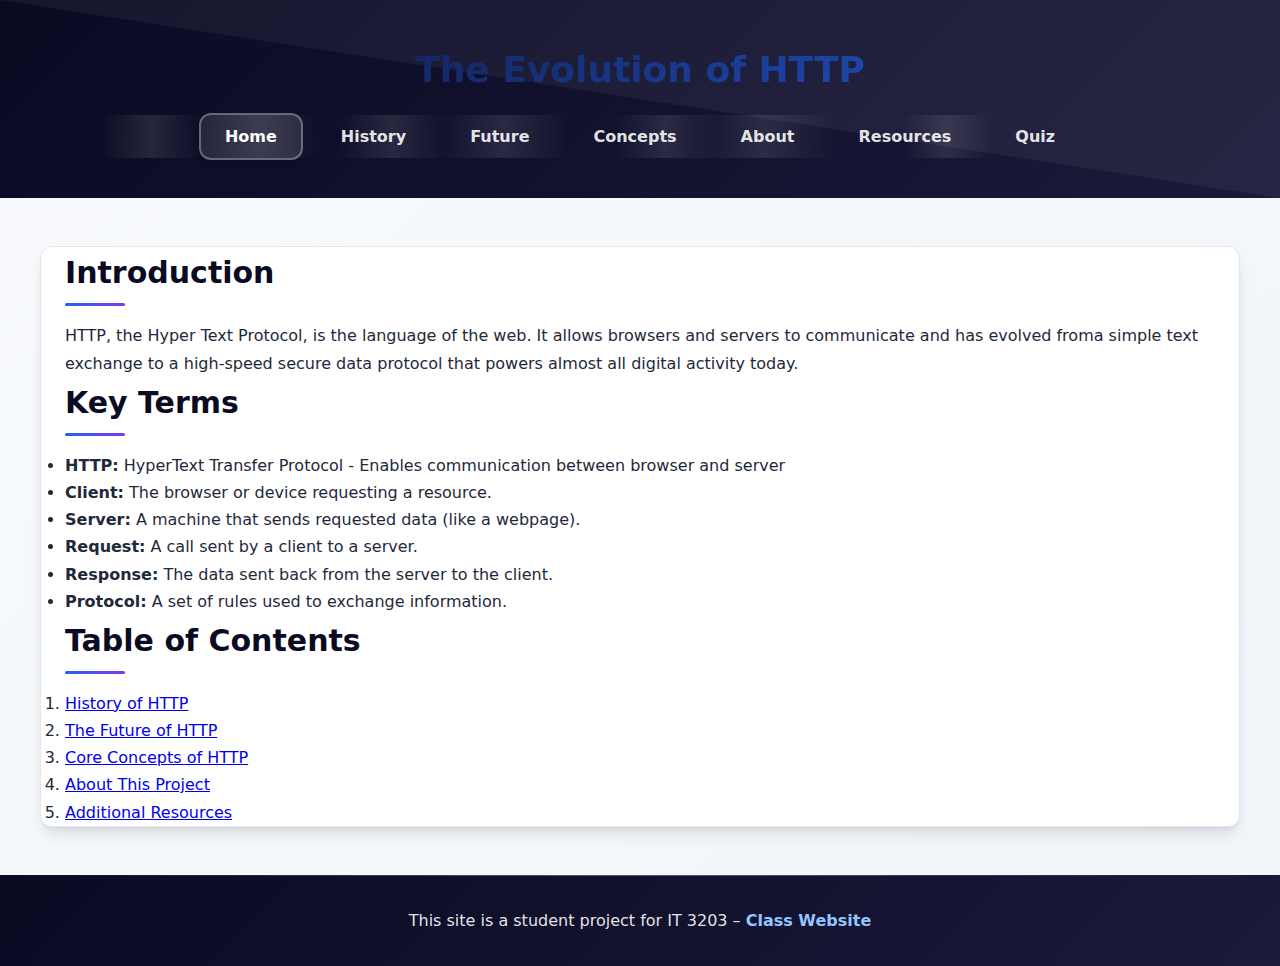
<file: index.html>
<!DOCTYPE html>

<html lang="en">
<head>
<meta charset="utf-8"/> <!--Character encoding for universal compatibility---->
<meta content="width=device-width, initial-scale=1.0" name="viewport"/>
<title>The Evolution of HTTP</title>
<link href="style.css" rel="stylesheet"/> <!--Link to external CSS file for styling by Kyante-->
</head>
<body>
<header>
<h1>The Evolution of HTTP</h1>
<nav>
<ul class="main-menu"><li><a aria-current="page" class="active" href="index.html">Home</a></li><li><a href="history.html">History</a></li><li><a href="future.html">Future</a></li><li><a href="concepts.html">Concepts</a></li><li><a href="about.html">About</a></li><li><a href="resources.html">Resources</a></li><li><a href="quiz.html">Quiz</a></li></ul>
</nav>
</header>
<main>
<section class="intro">
<h2>Introduction</h2>
<p>HTTP, the Hyper Text Protocol, is the language of the web. It allows browsers and servers to communicate and has evolved froma simple text exchange to a high-speed secure data protocol that powers almost all digital activity today.</p>
</section>
<section class="key-terms">
<h2>Key Terms</h2>
<ul>
<li><strong>HTTP:</strong> HyperText Transfer Protocol - Enables communication between browser and server</li>
<li><strong>Client:</strong> The browser or device requesting a resource.</li>
<li><strong>Server:</strong> A machine that sends requested data (like a webpage).</li>
<li><strong>Request:</strong> A call sent by a client to a server.</li>
<li><strong>Response:</strong> The data sent back from the server to the client.</li>
<li><strong>Protocol:</strong> A set of rules used to exchange information.</li>
</ul>
</section>
<section class="toc">
<h2>Table of Contents</h2>
<ol>
<li><a href="history.html">History of HTTP</a></li>
<li><a href="future.html">The Future of HTTP</a></li>
<li><a href="concepts.html">Core Concepts of HTTP</a></li>
<li><a href="about.html">About This Project</a></li>
<li><a href="resources.html">Additional Resources</a></li>
</ol>
</section>
<section class="footer">

</main>
<footer><p>This site is a student project for IT 3203 – <a href="https://ksuweb.github.io/IT3203/" rel="noopener" target="_blank">Class Website</a></p></footer></body>
</html>
<!-- Created By Dymone Scott : Homepage, title ,intro ,key terms ,and navigation. -->
</file>
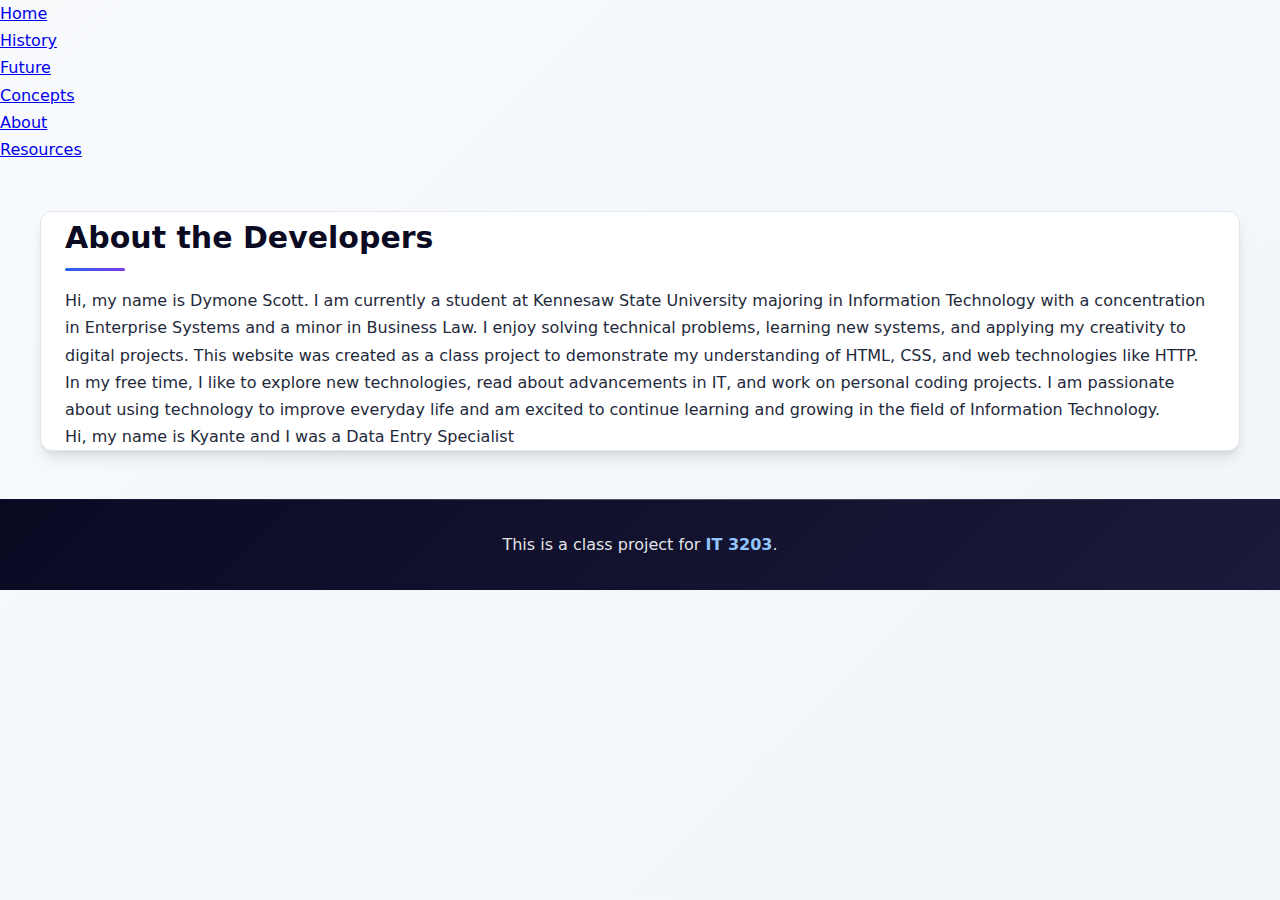
<file: about.html>
<!DOCTYPE html>
<html lang="en">
<head>
  <meta charset="UTF-8">
  <meta name="viewport" content="width=device-width, initial-scale=1.0">
  <title>About Me</title>
  <link rel="stylesheet" href="style.css">
</head>
<body>

  <!-- Navbar -->
  <nav>
    <ul class="nav-menu">
      <li><a href="index.html">Home</a></li>
      <li><a href="history.html">History</a></li>
      <li><a href="future.html">Future</a></li>
      <li><a href="concepts.html">Concepts</a></li>
      <li><a href="about.html" class="active">About</a></li>
      <li><a href="resources.html">Resources</a></li>
    </ul>
  </nav>

  <!-- Main Content -->
  <main>
    <section class="content">
      <h2>About the Developers</h2>
      <p>Hi, my name is Dymone Scott. I am currently a student at Kennesaw State University majoring in Information Technology with a concentration in Enterprise Systems and a minor in Business Law. I enjoy solving technical problems, learning new systems, and applying my creativity to digital projects. This website was created as a class project to demonstrate my understanding of HTML, CSS, and web technologies like HTTP.</p>
      <p>In my free time, I like to explore new technologies, read about advancements in IT, and work on personal coding projects. I am passionate about using technology to improve everyday life and am excited to continue learning and growing in the field of Information Technology.</p>
      
      <p> Hi, my name is Kyante and I was a Data Entry Specialist</p>
    </section>
  </main>

  <footer>
    <p>This is a class project for <a href="https://ksuweb.github.io/IT3203/">IT 3203</a>.</p>
  </footer>

</body>
</html>
</file>
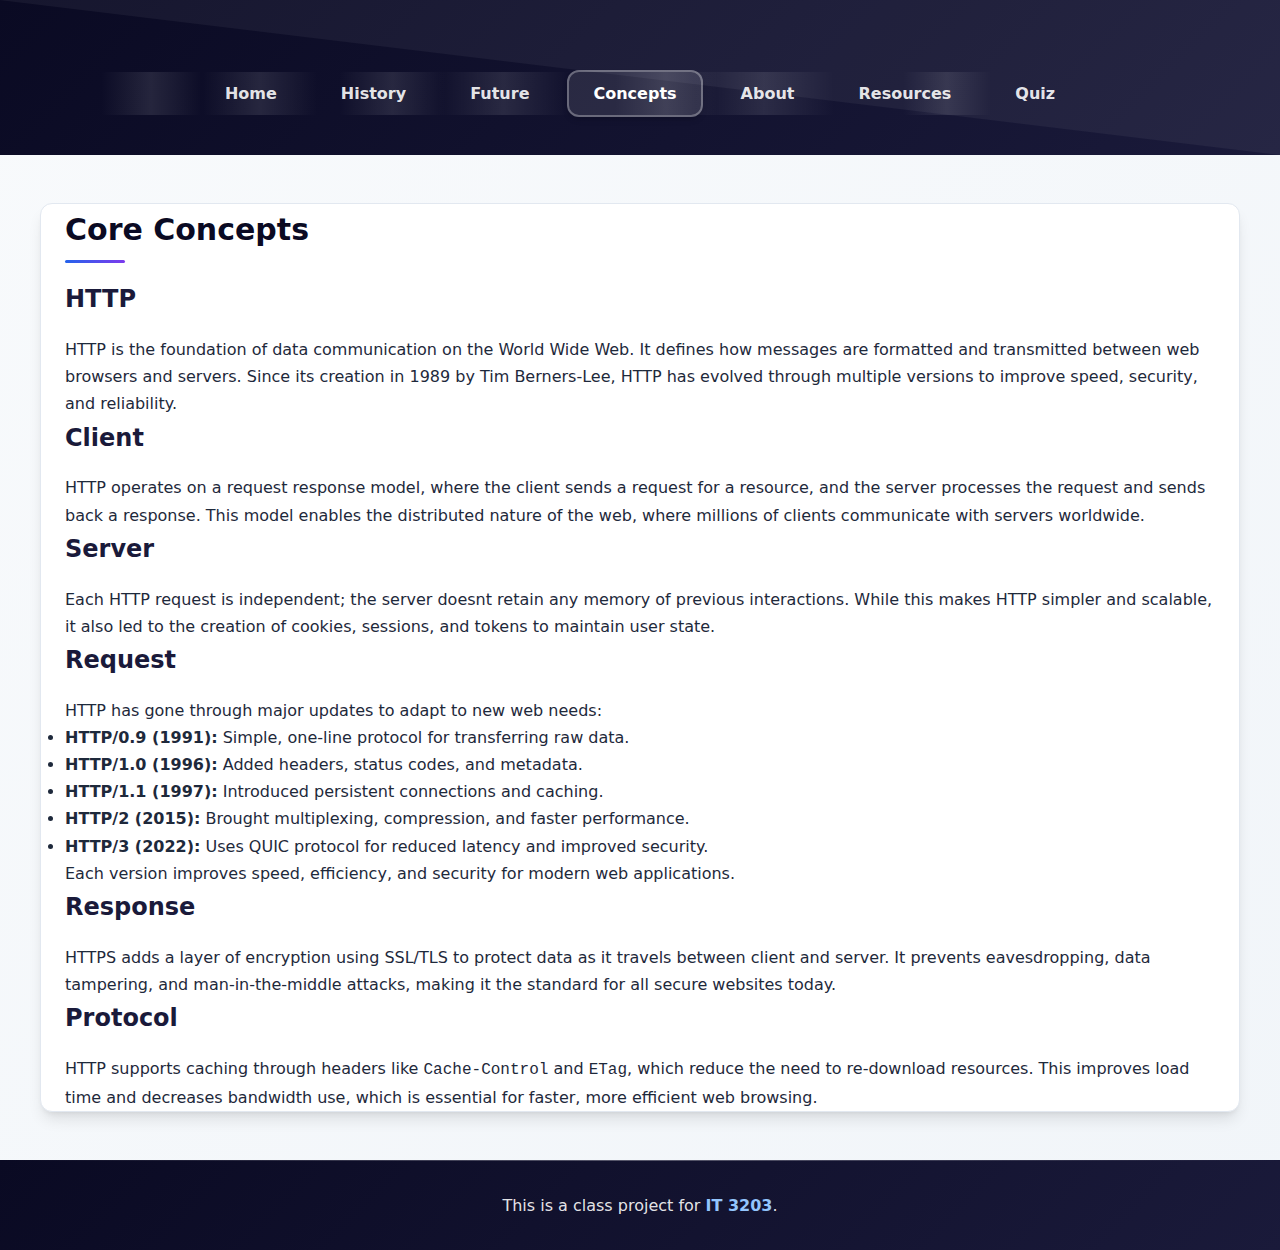
<file: concepts.html>
<!DOCTYPE html>

<html lang="en">
<head>
<meta charset="utf-8"/> <!--Character encoding for universal compatibility---->
<meta content="width=device-width, initial-scale=1.0" name="viewport"/>
<title>Core Concepts</title>
<link href="style.css" rel="stylesheet"/> <!--Link to external CSS file for styling by Kyante-->
</head>
<body><header><nav><ul class="main-menu"><li><a href="index.html">Home</a></li><li><a href="history.html">History</a></li><li><a href="future.html">Future</a></li><li><a aria-current="page" class="active" href="concepts.html">Concepts</a></li><li><a href="about.html">About</a></li><li><a href="resources.html">Resources</a></li><li><a href="quiz.html">Quiz</a></li></ul></nav></header>
<!-- Navbar -->

<!-- Main Content -->
<main>
<section class="content">
<h2>Core Concepts</h2>
<h3>HTTP</h3>
<p>HTTP is the foundation of data communication on the World Wide Web. It defines how messages are formatted and transmitted between web browsers and servers. Since its creation in 1989 by Tim Berners-Lee, HTTP has evolved through multiple versions to improve speed, security, and reliability.</p>
<h3>Client</h3>
<p>HTTP operates on a request response model, where the client sends a request for a resource, and the server processes the request and sends back a response. This model enables the distributed nature of the web, where millions of clients communicate with servers worldwide.</p>
<h3>Server</h3>
<p>Each HTTP request is independent; the server doesnt retain any memory of previous interactions. While this makes HTTP simpler and scalable, it also led to the creation of cookies, sessions, and tokens to maintain user state.</p>
<h3>Request</h3>
<p>HTTP has gone through major updates to adapt to new web needs:</p>
<ul>
<li><strong>HTTP/0.9 (1991):</strong> Simple, one-line protocol for transferring raw data.</li>
<li><strong>HTTP/1.0 (1996):</strong> Added headers, status codes, and metadata.</li>
<li><strong>HTTP/1.1 (1997):</strong> Introduced persistent connections and caching.</li>
<li><strong>HTTP/2 (2015):</strong> Brought multiplexing, compression, and faster performance.</li>
<li><strong>HTTP/3 (2022):</strong> Uses QUIC protocol for reduced latency and improved security.</li>
</ul>
<p>Each version improves speed, efficiency, and security for modern web applications.</p>
<h3>Response</h3>
<p>HTTPS adds a layer of encryption using SSL/TLS to protect data as it travels between client and server. It prevents eavesdropping, data tampering, and man-in-the-middle attacks, making it the standard for all secure websites today.</p>
<h3>Protocol</h3>
<p>HTTP supports caching through headers like <code>Cache-Control</code> and <code>ETag</code>, which reduce the need to re-download resources. This improves load time and decreases bandwidth use, which is essential for faster, more efficient web browsing.</p>
</section>
</main>
<footer>
<p>This is a class project for <a href="https://ksuweb.github.io/IT3203/">IT 3203</a>.</p>
</footer>
</body>
</html>
</file>
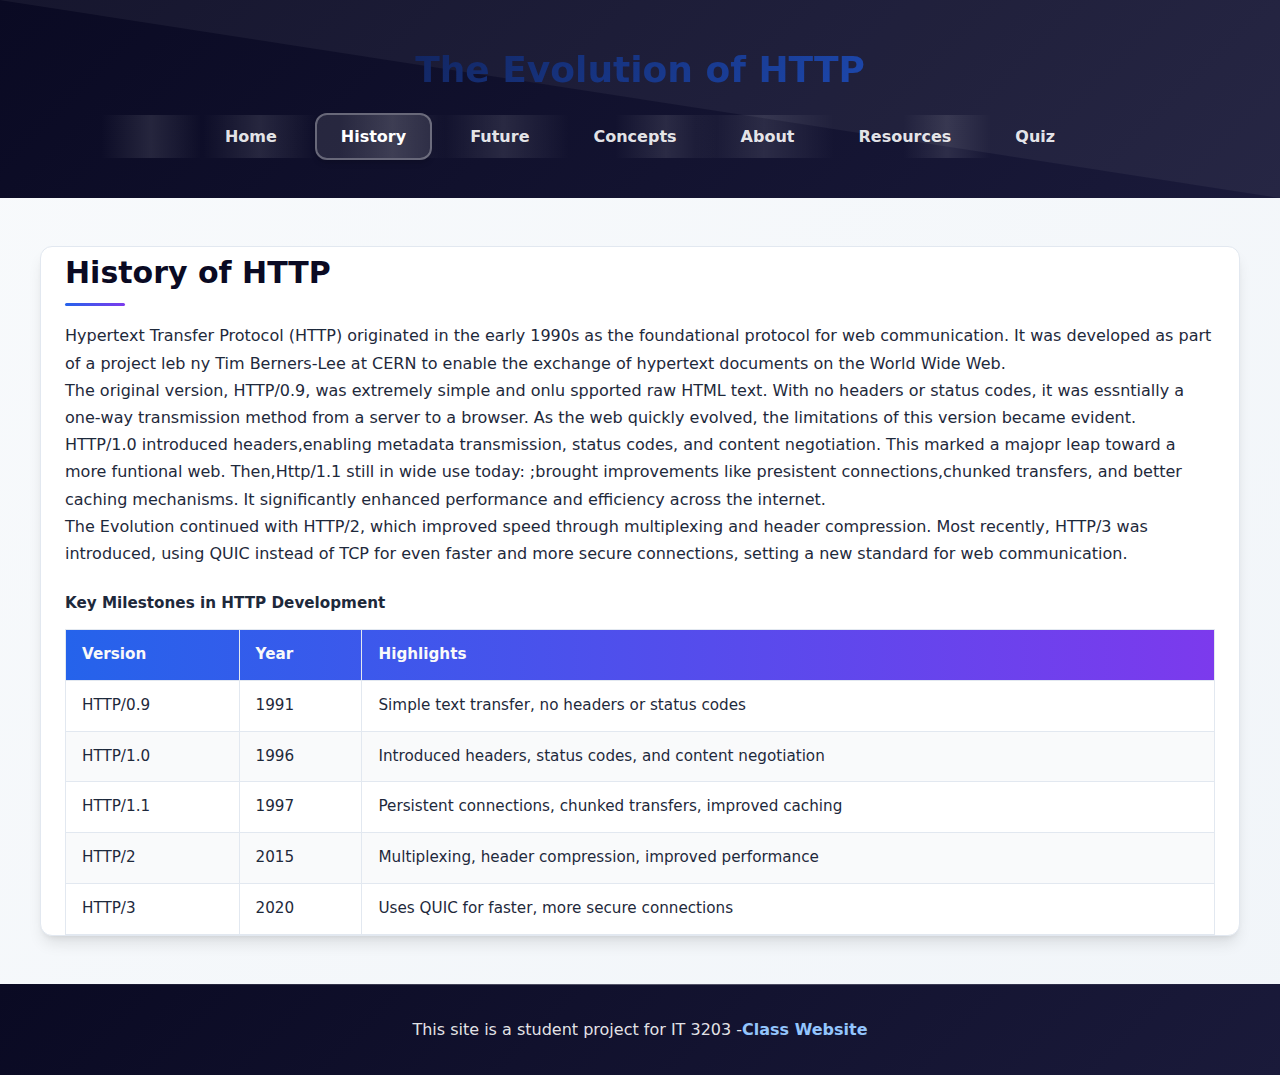
<file: history.html>
<!DOCTYPE html>

<html lang="en">
<head>
<meta charset="utf-8"/> <!--Character encoding for universal compatibility---->
<meta content="width=device-width, initial-scale=1.0" name="viewport"/>
<title>The Evolution of HTTP</title>
<link href="style.css" rel="stylesheet"/> <!--Link to external CSS file for styling by Kyante-->
</head>
<body>
<header>
<h1>The Evolution of HTTP</h1>
<nav>
<ul class="main-menu"><li><a href="index.html">Home</a></li><li><a aria-current="page" class="active" href="history.html">History</a></li><li><a href="future.html">Future</a></li><li><a href="concepts.html">Concepts</a></li><li><a href="about.html">About</a></li><li><a href="resources.html">Resources</a></li><li><a href="quiz.html">Quiz</a></li></ul>
</nav>
</header>
<main>
<section class="content">
<h2> History of HTTP</h2>
<p>Hypertext Transfer Protocol (HTTP) originated in the early 1990s as the foundational protocol for web communication. It was developed as part of a project leb ny Tim Berners-Lee at CERN to enable the exchange of hypertext documents on the World Wide Web.</p>
<p>The original version, HTTP/0.9, was extremely simple and onlu spported raw HTML text. With no headers or status codes, it was essntially a one-way transmission method from a server to a browser. As the web quickly evolved, the limitations of this version became evident.</p>
<p>HTTP/1.0 introduced headers,enabling metadata transmission, status codes, and content negotiation. This marked a majopr leap toward a more funtional web. Then,Http/1.1 still in wide use today:
                    ;brought improvements like presistent connections,chunked transfers, and better caching mechanisms. It significantly enhanced performance and efficiency across the internet.</p>
<p>The Evolution continued with HTTP/2, which improved speed through multiplexing and header compression. Most recently, HTTP/3 was introduced, using QUIC instead of TCP for even faster and more secure connections, setting a new standard for web communication.</p>
<table class="styled-table">
  <caption>Key Milestones in HTTP Development</caption>
  <thead>
    <tr>
      <th>Version</th>
      <th>Year</th>
      <th>Highlights</th>
    </tr>
  </thead>
  <tbody>
<tr>
<td>HTTP/0.9</td>
<td>1991</td>
<td> Simple text transfer, no headers or status codes</td>
</tr>
<tr>
<td> HTTP/1.0</td>
<td> 1996</td>
<td> Introduced headers, status codes, and content negotiation</td>
</tr>
<tr>
<td>HTTP/1.1</td>
<td>1997</td>
<td>Persistent connections, chunked transfers, improved caching</td>
</tr>
<tr>
<td>HTTP/2</td>
<td>2015</td>
<td>Multiplexing, header compression, improved performance</td>
</tr>
<tr>
<td>HTTP/3</td>
<td>2020</td>
<td>Uses QUIC for faster, more secure connections</td>
</tr></tbody>
</table>
</section>
</main>
<footer>
<p>This site is a student project for IT 3203 -<a href="https://ksuweb.github.io/IT3203/" target="_blank">Class Website</a></p>
</footer>
</body>
</html>
<!-- Created By Dymone Scott: History Page and Table -->
</file>
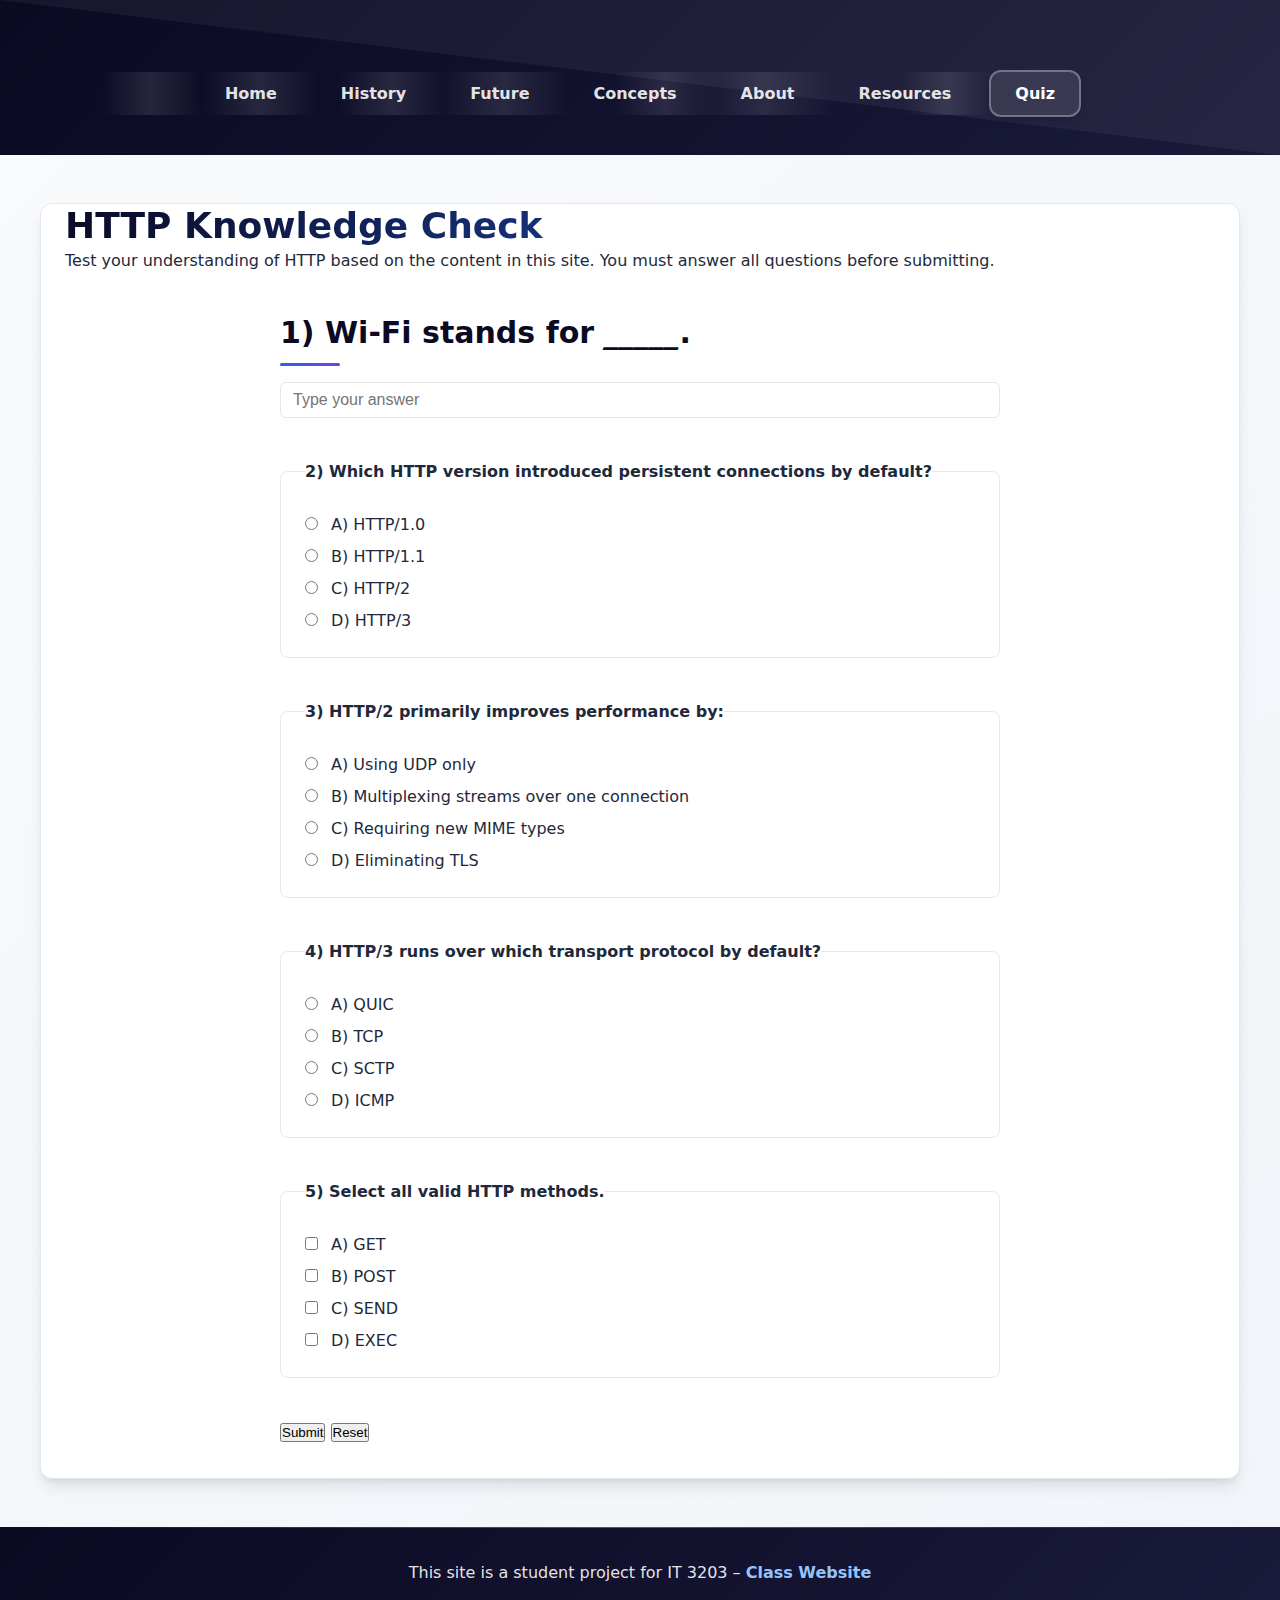
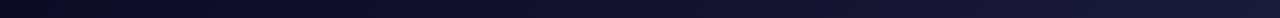
<file: quiz.html>
<!DOCTYPE html>

<html lang="en">
<head>
<meta charset="utf-8"/>
<meta content="width=device-width, initial-scale=1.0" name="viewport"/>
<title>Quiz | HTTP Project</title>
<link href="style.css" rel="stylesheet"/>
<meta content="Self-assessment quiz on HTTP fundamentals, history, concepts, and its future." name="description"/>
</head>
<body><header><nav><ul class="main-menu"><li><a href="index.html">Home</a></li><li><a href="history.html">History</a></li><li><a href="future.html">Future</a></li><li><a href="concepts.html">Concepts</a></li><li><a href="about.html">About</a></li><li><a href="resources.html">Resources</a></li><li><a aria-current="page" class="active" href="quiz.html">Quiz</a></li></ul></nav></header>

<main id="content">
<section class="content">
<h1>HTTP Knowledge Check</h1>

<p>Test your understanding of HTTP based on the content in this site. You must answer all questions before submitting.</p>
<form class="quiz-form" id="quizForm" onsubmit="event.preventDefault(); gradeQuiz();">

  <!-- Q1: Fill in the blank -->
<div aria-labelledby="q1-label" class="question">
<h2 id="q1-label">1) Wi‑Fi stands for <em>_____</em>.</h2>
<input id="q1" name="q1" placeholder="Type your answer" required="" type="text"/>
</div>

<!-- Q2: Single choice -->
<fieldset class="question">
<legend>2) Which HTTP version introduced persistent connections by default?</legend>
<label><input name="q2" required="" type="radio" value="A"/> A) HTTP/1.0</label>
<label><input name="q2" type="radio" value="B"/> B) HTTP/1.1</label>
<label><input name="q2" type="radio" value="C"/> C) HTTP/2</label>
<label><input name="q2" type="radio" value="D"/> D) HTTP/3</label>
</fieldset>

<!-- Q3: Single choice -->
<fieldset class="question">
<legend>3) HTTP/2 primarily improves performance by:</legend>
<label><input name="q3" required="" type="radio" value="A"/> A) Using UDP only</label>
<label><input name="q3" type="radio" value="B"/> B) Multiplexing streams over one connection</label>
<label><input name="q3" type="radio" value="C"/> C) Requiring new MIME types</label>
<label><input name="q3" type="radio" value="D"/> D) Eliminating TLS</label>
</fieldset>

<!-- Q4: Single choice -->
<fieldset class="question">
<legend>4) HTTP/3 runs over which transport protocol by default?</legend>
<label><input name="q4" required="" type="radio" value="A"/> A) QUIC</label>
<label><input name="q4" type="radio" value="B"/> B) TCP</label>
<label><input name="q4" type="radio" value="C"/> C) SCTP</label>
<label><input name="q4" type="radio" value="D"/> D) ICMP</label>
</fieldset>

<!-- Q5: Multi-select -->
<fieldset class="question">
<legend>5) Select all valid HTTP methods.</legend>
<label><input name="q5" type="checkbox" value="A"/> A) GET</label>
<label><input name="q5" type="checkbox" value="B"/> B) POST</label>
<label><input name="q5" type="checkbox" value="C"/> C) SEND</label>
<label><input name="q5" type="checkbox" value="D"/> D) EXEC</label>
</fieldset>
<div class="actions">
<button class="btn primary" type="submit">Submit</button>
<button class="btn" onclick="resetQuiz()" type="button">Reset</button>
</div>
</form>
<div aria-live="polite" class="results" id="results"></div>
</section>
</main>
<footer>
<p>This site is a student project for IT 3203 – <a href="https://ksuweb.github.io/IT3203/" rel="noopener" target="_blank">Class Website</a></p>
</footer>

<!-- Quiz logic -->
<script src="Grade Quiz.js"></script>
<script>
    // Ensure at least one checkbox is selected for Q5 before submit (basic UX guard)
    document.querySelector('form#quizForm').addEventListener('submit', function(e) {
      const anyChecked = Array.from(document.querySelectorAll('input[name="q5"]:checked')).length > 0;
      if (!anyChecked) {
        e.preventDefault();
        alert("Please select at least one option for Question 5.");
      }
    });
  </script>
</body>
</html>
</file>
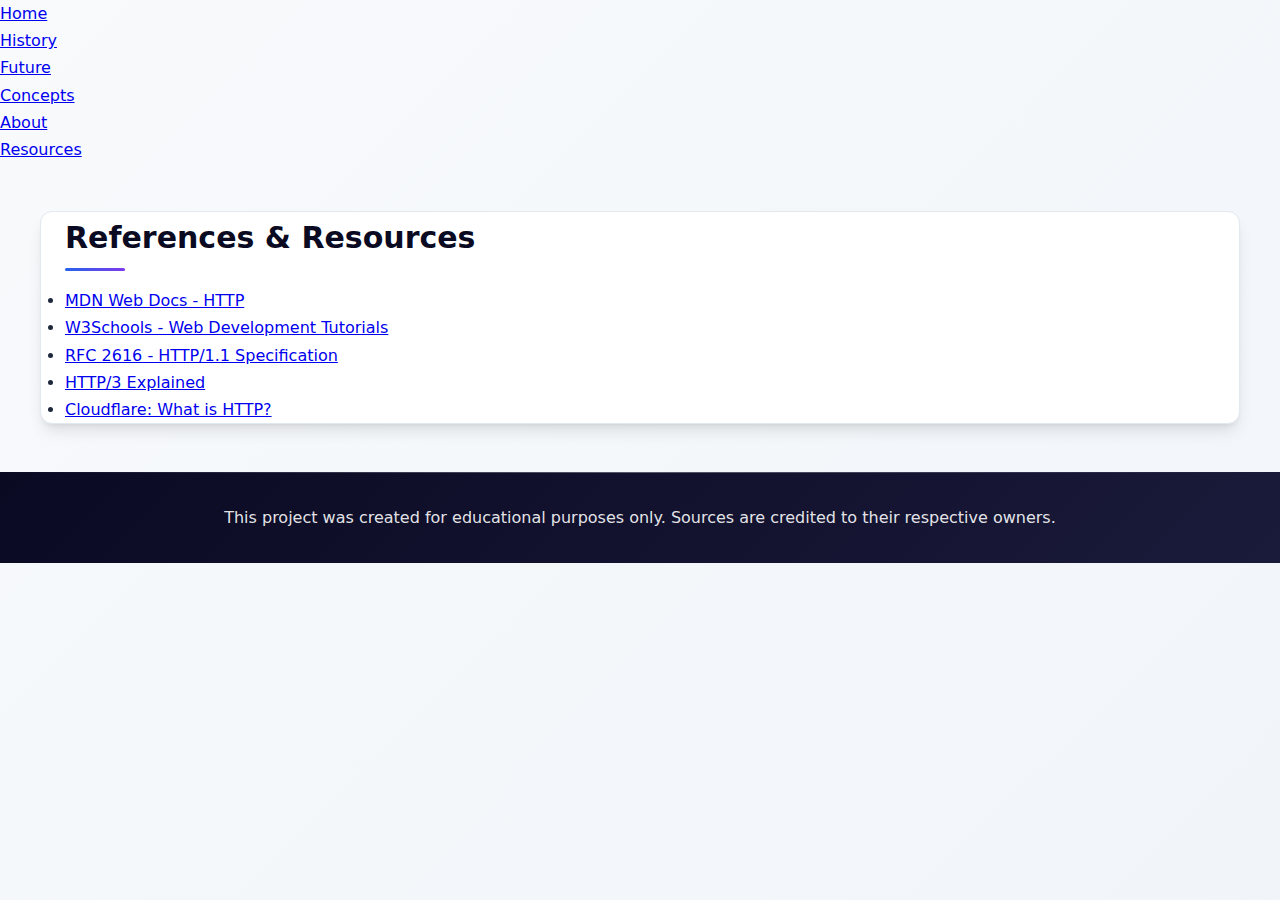
<file: references.html>
<!DOCTYPE html>
<html lang="en">
<head>
  <meta charset="UTF-8">
  <meta name="viewport" content="width=device-width, initial-scale=1.0">
  <title>Resources</title>
  <link rel="stylesheet" href="style.css">
</head>
<body>

  <!-- Navbar -->
  <nav>
    <ul class="nav-menu">
      <li><a href="index.html">Home</a></li>
      <li><a href="history.html">History</a></li>
      <li><a href="future.html">Future</a></li>
      <li><a href="concepts.html">Concepts</a></li>
      <li><a href="about.html">About</a></li>
      <li><a href="resources.html" class="active">Resources</a></li>
    </ul>
  </nav>

  <!-- Main Content -->
  <main>
    <section class="content">
      <h2>References & Resources</h2>
      <ul>
        <li><a href="https://developer.mozilla.org/en-US/docs/Web/HTTP">MDN Web Docs - HTTP</a></li>
        <li><a href="https://www.w3schools.com/">W3Schools - Web Development Tutorials</a></li>
        <li><a href="https://tools.ietf.org/html/rfc2616">RFC 2616 - HTTP/1.1 Specification</a></li>
        <li><a href="https://http3-explained.haxx.se/en/">HTTP/3 Explained</a></li>
        <li><a href="https://www.cloudflare.com/learning/ddos/glossary/hypertext-transfer-protocol-http/">Cloudflare: What is HTTP?</a></li>
      </ul>
    </section>
  </main>

  <footer>
    <p>This project was created for educational purposes only. Sources are credited to their respective owners.</p>
  </footer>

</body>
</html>
<!-- Created By Dymone Scott : Resources page, title ,and navigation. -->
</file>
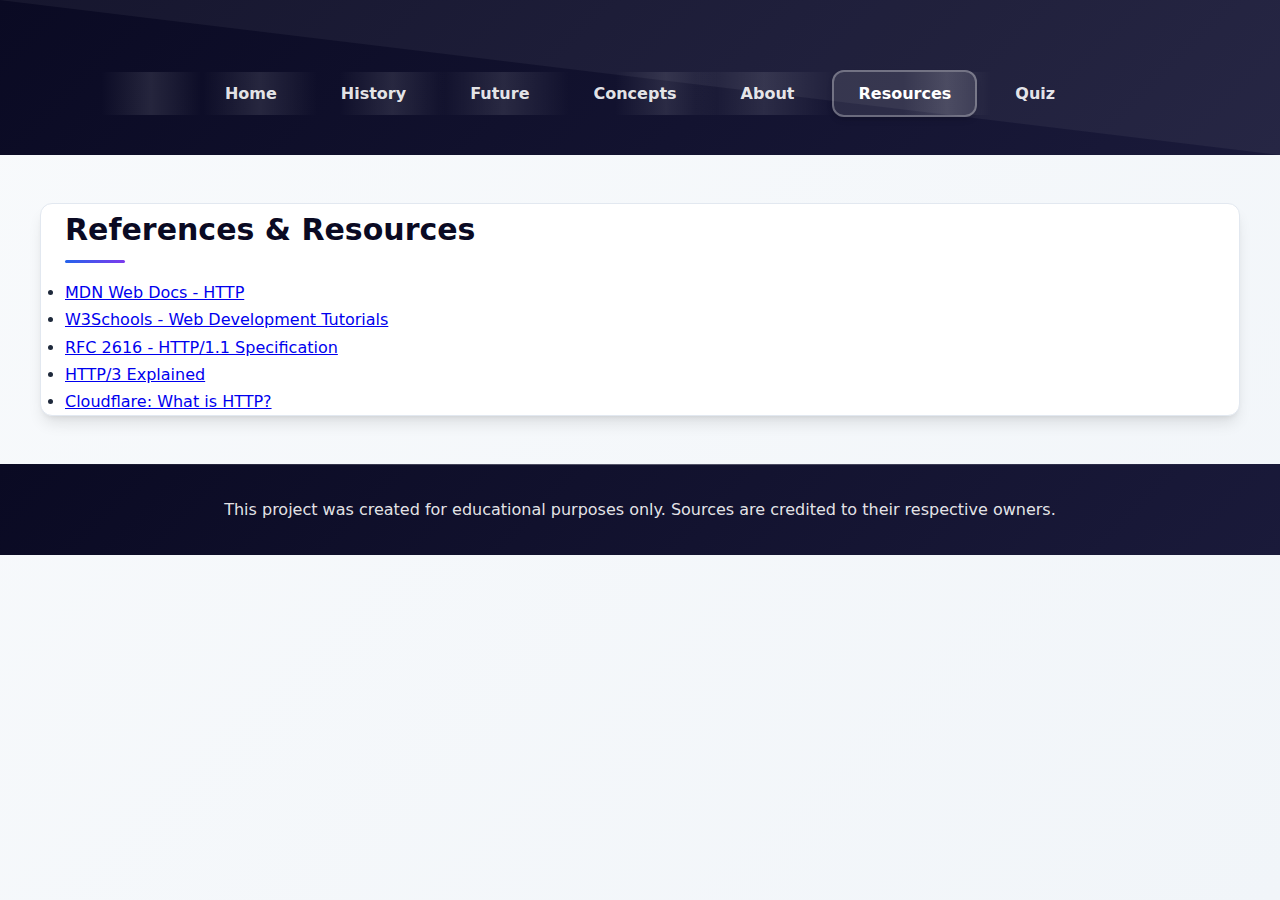
<file: Resources.html>
<!DOCTYPE html>

<html lang="en">
<head>
<meta charset="utf-8"/>
<meta content="width=device-width, initial-scale=1.0" name="viewport"/>
<title>Resources</title>
<link href="style.css" rel="stylesheet"/>
</head>
<body><header><nav><ul class="main-menu"><li><a href="index.html">Home</a></li><li><a href="history.html">History</a></li><li><a href="future.html">Future</a></li><li><a href="concepts.html">Concepts</a></li><li><a href="about.html">About</a></li><li><a aria-current="page" class="active" href="resources.html">Resources</a></li><li><a href="quiz.html">Quiz</a></li></ul></nav></header>
<!-- Navbar -->

<!-- Main Content -->
<main>
<section class="content">
<h2>References &amp; Resources</h2>
<ul>
<li><a href="https://developer.mozilla.org/en-US/docs/Web/HTTP">MDN Web Docs - HTTP</a></li>
<li><a href="https://www.w3schools.com/">W3Schools - Web Development Tutorials</a></li>
<li><a href="https://tools.ietf.org/html/rfc2616">RFC 2616 - HTTP/1.1 Specification</a></li>
<li><a href="https://http3-explained.haxx.se/en/">HTTP/3 Explained</a></li>
<li><a href="https://www.cloudflare.com/learning/ddos/glossary/hypertext-transfer-protocol-http/">Cloudflare: What is HTTP?</a></li>
</ul>
</section>
</main>
<footer>
<p>This project was created for educational purposes only. Sources are credited to their respective owners.</p>
</footer>
</body>
</html>
<!-- Created By Dymone Scott : Resources page, title ,and navigation. -->
</file>
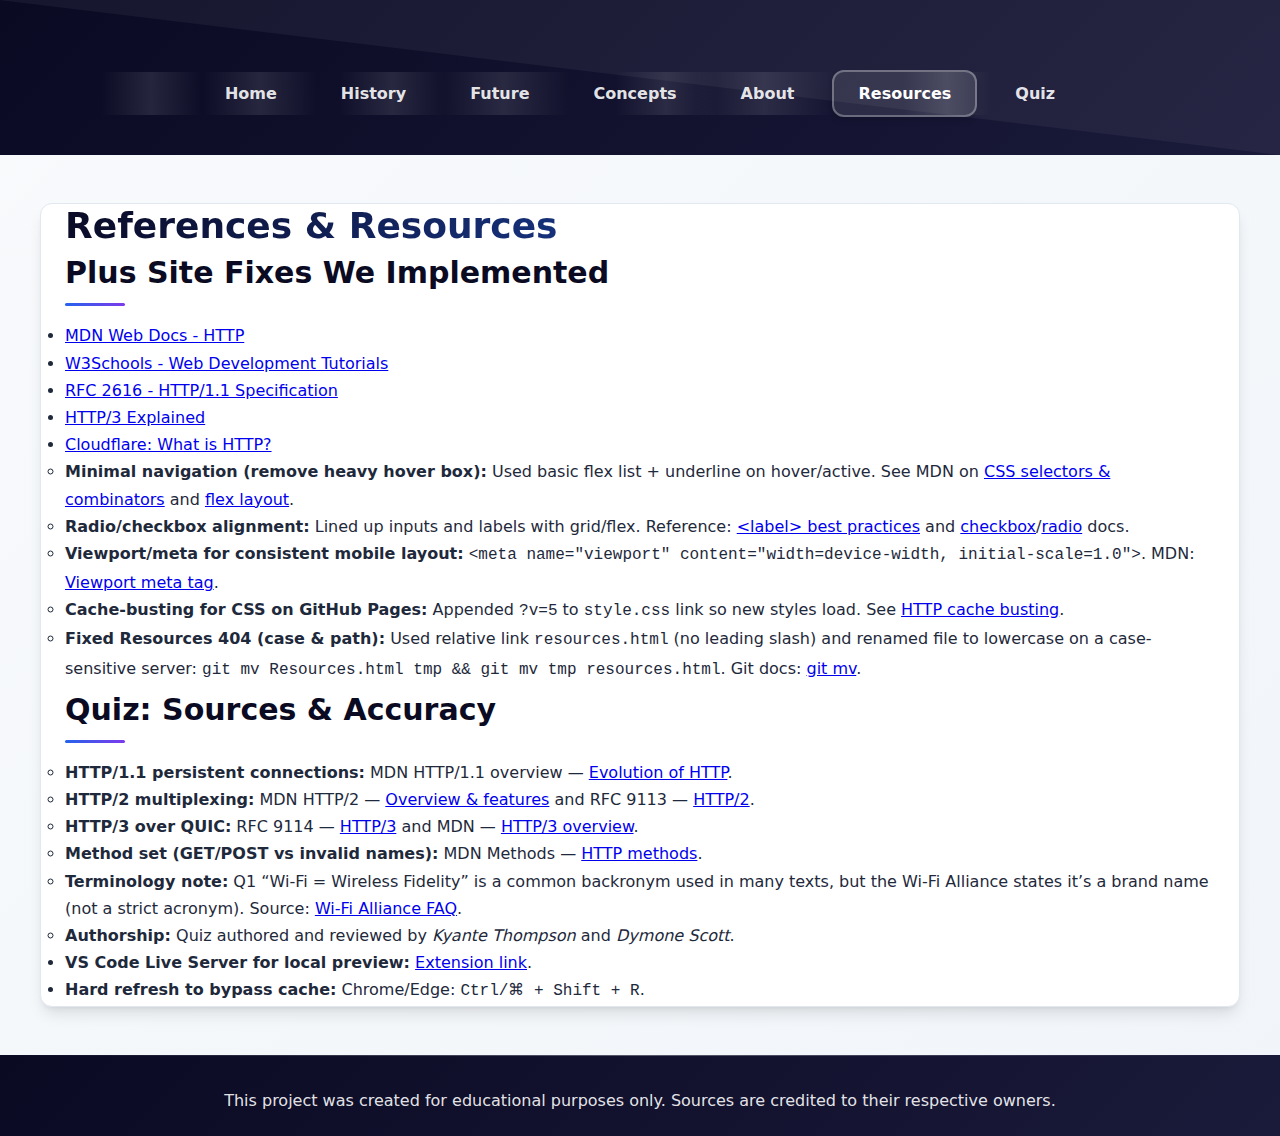
<file: resources.html>
<!DOCTYPE html>

<html lang="en">
<head>
<meta charset="utf-8"/>
<meta content="width=device-width, initial-scale=1.0" name="viewport"/>
<title>Resources</title>
<link href="style.css" rel="stylesheet"/>
</head>
<body><header><nav><ul class="main-menu"><li><a href="index.html">Home</a></li><li><a href="history.html">History</a></li><li><a href="future.html">Future</a></li><li><a href="concepts.html">Concepts</a></li><li><a href="about.html">About</a></li><li><a aria-current="page" class="active" href="resources.html">Resources</a></li><li><a href="quiz.html">Quiz</a></li></ul></nav></header>
<!-- Navbar -->

<!-- Main Content -->
<main>
<section class="content">
    <h1>References & Resources</h1>

<h2 id="site-fixes">Plus Site Fixes We Implemented</h2>
<ul>
<li><a href="https://developer.mozilla.org/en-US/docs/Web/HTTP">MDN Web Docs - HTTP</a></li>
<li><a href="https://www.w3schools.com/">W3Schools - Web Development Tutorials</a></li>
<li><a href="https://tools.ietf.org/html/rfc2616">RFC 2616 - HTTP/1.1 Specification</a></li>
<li><a href="https://http3-explained.haxx.se/en/">HTTP/3 Explained</a></li>
<li><a href="https://www.cloudflare.com/learning/ddos/glossary/hypertext-transfer-protocol-http/">Cloudflare: What is HTTP?</a></li>
<!-- Resources added for fixes + quiz (updated 2025-11-07) Dymone -->

<ul>
  <li><strong>Minimal navigation (remove heavy hover box):</strong>
    Used basic flex list + underline on hover/active. See MDN on
    <a href="https://developer.mozilla.org/en-US/docs/Learn/CSS/Building_blocks/Selectors/Combinators" target="_blank" rel="noopener">CSS selectors & combinators</a>
    and
    <a href="https://developer.mozilla.org/en-US/docs/Web/CSS/flex" target="_blank" rel="noopener">flex layout</a>.
  </li>
  <li><strong>Radio/checkbox alignment:</strong>
    Lined up inputs and labels with grid/flex. Reference:
    <a href="https://developer.mozilla.org/en-US/docs/Web/HTML/Element/label" target="_blank" rel="noopener">&lt;label&gt; best practices</a> and
    <a href="https://developer.mozilla.org/en-US/docs/Web/HTML/Element/input/checkbox" target="_blank" rel="noopener">checkbox</a>/<a href="https://developer.mozilla.org/en-US/docs/Web/HTML/Element/input/radio" target="_blank" rel="noopener">radio</a> docs.
  </li>
  <li><strong>Viewport/meta for consistent mobile layout:</strong>
    <code>&lt;meta name="viewport" content="width=device-width, initial-scale=1.0"&gt;</code>.
    MDN: <a href="https://developer.mozilla.org/en-US/docs/Web/HTML/Viewport_meta_tag" target="_blank" rel="noopener">Viewport meta tag</a>.
  </li>
  <li><strong>Cache-busting for CSS on GitHub Pages:</strong>
    Appended <code>?v=5</code> to <code>style.css</code> link so new styles load. See
    <a href="https://developer.mozilla.org/en-US/docs/Web/HTTP/Caching#cache_busting" target="_blank" rel="noopener">HTTP cache busting</a>.
  </li>
  <li><strong>Fixed Resources 404 (case & path):</strong>
    Used relative link <code>resources.html</code> (no leading slash) and renamed file to lowercase on a case-sensitive server:
    <code>git mv Resources.html tmp &amp;&amp; git mv tmp resources.html</code>.
    Git docs: <a href="https://git-scm.com/docs/git-mv" target="_blank" rel="noopener">git mv</a>.
  </li>
</ul>

<h2 id="quiz-sources">Quiz: Sources & Accuracy</h2>
<ul>
  <li><strong>HTTP/1.1 persistent connections:</strong>
    MDN HTTP/1.1 overview —
    <a href="https://developer.mozilla.org/en-US/docs/Web/HTTP/Basics_of_HTTP/Evolution_of_HTTP#http1.1" target="_blank" rel="noopener">Evolution of HTTP</a>.
  </li>
  <li><strong>HTTP/2 multiplexing:</strong>
    MDN HTTP/2 —
    <a href="https://developer.mozilla.org/en-US/docs/Web/HTTP/2" target="_blank" rel="noopener">Overview & features</a>
    and RFC 9113 —
    <a href="https://www.rfc-editor.org/rfc/rfc9113" target="_blank" rel="noopener">HTTP/2</a>.
  </li>
  <li><strong>HTTP/3 over QUIC:</strong>
    RFC 9114 —
    <a href="https://www.rfc-editor.org/rfc/rfc9114" target="_blank" rel="noopener">HTTP/3</a>
    and MDN —
    <a href="https://developer.mozilla.org/en-US/docs/Web/HTTP/Overview#http3" target="_blank" rel="noopener">HTTP/3 overview</a>.
  </li>
  <li><strong>Method set (GET/POST vs invalid names):</strong>
    MDN Methods —
    <a href="https://developer.mozilla.org/en-US/docs/Web/HTTP/Methods" target="_blank" rel="noopener">HTTP methods</a>.
  </li>
  <li><strong>Terminology note:</strong> Q1 “Wi-Fi = Wireless Fidelity” is a common backronym used in many texts, but
    the Wi-Fi Alliance states it’s a brand name (not a strict acronym). Source:
    <a href="https://www.wi-fi.org/who-we-are/faq" target="_blank" rel="noopener">Wi-Fi Alliance FAQ</a>.
  </li>
  <li><strong>Authorship:</strong> Quiz authored and reviewed by <em>Kyante Thompson</em> and <em>Dymone Scott</em>.</li>
</ul>


  <li><strong>VS Code Live Server for local preview:</strong>
    <a href="https://marketplace.visualstudio.com/items?itemName=ritwickdey.LiveServer" target="_blank" rel="noopener">Extension link</a>.
  </li>
  <li><strong>Hard refresh to bypass cache:</strong> Chrome/Edge: <kbd>Ctrl/⌘ + Shift + R</kbd>.</li>
</ul>



</ul>
</section>
</main>
<footer>
<p>This project was created for educational purposes only. Sources are credited to their respective owners.</p>
</footer>
</body>
</html>
<!-- Created By Dymone Scott : Resources page, title ,and navigation. -->
</file>
<file: style.css>
/* style.css - Enhanced HTTP Evolution Stylesheet */
:root {

  /* Color System */
  --primary: #0a0a23;
  --primary-light: #1a1a3a;
  --secondary: #2563eb;
  --accent: #7c3aed;
  --background: #f8fafc;
  --surface: #ffffff;
  --text-primary: #1e293b;
  --text-secondary: #64748b;
  --text-light: #94a3b8;
  --border: #e2e8f0;
  --success: #10b981;
  --warning: #f59e0b;
  --error: #ef4444;
  
  /* Typography Scale */
  --text-xs: 0.75rem;
  --text-sm: 0.875rem;
  --text-base: 1rem;
  --text-lg: 1.125rem;
  --text-xl: 1.25rem;
  --text-2xl: 1.5rem;
  --text-3xl: 1.875rem;
  --text-4xl: 2.25rem;
  
  /* Spacing */
  --space-xs: 0.5rem;
  --space-sm: 0.75rem;
  --space-md: 1rem;
  --space-lg: 1.5rem;
  --space-xl: 2rem;
  --space-2xl: 3rem;
  
  /* Border Radius */
  --radius-sm: 0.375rem;
  --radius-md: 0.5rem;
  --radius-lg: 0.75rem;
  
  /* Shadows */
  --shadow-sm: 0 1px 2px 0 rgb(0 0 0 / 0.05);
  --shadow-md: 0 4px 6px -1px rgb(0 0 0 / 0.1), 0 2px 4px -2px rgb(0 0 0 / 0.1);
  --shadow-lg: 0 10px 15px -3px rgb(0 0 0 / 0.1), 0 4px 6px -4px rgb(0 0 0 / 0.1);
  
  /* Transitions */
  --transition-fast: 0.15s ease;
  --transition-normal: 0.3s ease;
  --transition-slow: 0.5s ease;
}
 
/* Reset and Base Styles */
*,
*::before,
*::after {
  margin: 0;
  padding: 0;
  box-sizing: border-box;
}
 
html {
  scroll-behavior: smooth;
  font-size: 16px;
}
 
body {
    
  font-family: 'Segoe UI', system-ui, -apple-system, sans-serif;
  line-height: 1.7;
  background: linear-gradient(135deg, #f8fafc 0%, #f1f5f9 100%);
  color: var(--text-primary);
  min-height: 100vh;
}
 
/* Typography Scale */
h1 {
  font-size: var(--text-4xl);
  font-weight: 800;
  line-height: 1.2;
  background: linear-gradient(135deg, var(--primary) 0%, var(--secondary) 100%);
  -webkit-background-clip: text;
  -webkit-text-fill-color: transparent;
  background-clip: text;
}
 
h2 {
  font-size: var(--text-3xl);
  font-weight: 700;
  color: var(--primary);
  margin-bottom: var(--space-lg);
  position: relative;
}
 
h2::after {
  content: '';
  position: absolute;
  bottom: -8px;
  left: 0;
  width: 60px;
  height: 3px;
  background: linear-gradient(90deg, var(--secondary), var(--accent));
  border-radius: var(--radius-sm);
}
 
h3 {
  font-size: var(--text-2xl);
  font-weight: 600;
  color: var(--primary-light);
  margin-bottom: var(--space-md);
}
 
h4 {
  font-size: var(--text-xl);
  font-weight: 600;
  color: var(--text-primary);
  margin-bottom: var(--space-sm);
}
 
/* Layout Components */
header {
  background: linear-gradient(135deg, var(--primary) 0%, var(--primary-light) 100%);
  color: white;
  padding: var(--space-2xl) 0;
  text-align: center;
  position: relative;
  overflow: hidden;
}
 
header::before {
  content: '';
  position: absolute;
  top: 0;
  left: 0;
  right: 0;
  bottom: 0;
  background: url('data:image/svg+xml,<svg xmlns="http://www.w3.org/2000/svg" viewBox="0 0 100 100" preserveAspectRatio="none"><path d="M0,0 L100,0 L100,100 Z" fill="rgba(255,255,255,0.05)"/></svg>');
  background-size: cover;
}
 
header > * {
  position: relative;
  z-index: 2;
}
 
/* Navigation */
nav .main-menu {
  list-style: none;
  display: flex;
  justify-content: center;
  flex-wrap: wrap;
  gap: var(--space-sm);
  margin-top: var(--space-xl);
  padding: 0 var(--space-md);
}
 
nav .main-menu li a {
  text-decoration: none;
  color: rgba(255, 255, 255, 0.9);
  font-weight: 600;
  padding: var(--space-sm) var(--space-lg);
  border-radius: var(--radius-lg);
  transition: all var(--transition-normal);
  border: 2px solid transparent;
  position: relative;
  overflow: hidden;
}
 
nav .main-menu li a::before {
  content: '';
  position: absolute;
  top: 0;
  left: -100%;
  width: 100%;
  height: 100%;
  background: linear-gradient(90deg, transparent, rgba(255,255,255,0.1), transparent);
  transition: left var(--transition-slow);
}
 
nav .main-menu li a:hover::before {
  left: 100%;
}
 
nav .main-menu li a:hover,
nav .main-menu li a.active {
  background: rgba(255, 255, 255, 0.1);
  border-color: rgba(255, 255, 255, 0.3);
  color: white;
  transform: translateY(-2px);
  box-shadow: var(--shadow-md);
}
 
/* Main Content */
main {
  max-width: 1200px;
  margin: var(--space-2xl) auto;
  padding: 0 var(--space-lg);
  background: var(--surface);
  border-radius: var(--radius-lg);
  box-shadow: var(--shadow-lg);
  border: 1px solid var(--border);
  position: relative;
  z-index: 1;
}
 
/* Protocol Sections */
.protocol-section {
  margin: var(--space-2xl) 0;
  padding: var(--space-xl);
  border-left: 4px solid;
  border-image: linear-gradient(to bottom, var(--secondary), var(--accent)) 1;
  background: linear-gradient(135deg, var(--surface) 0%, #fdfdff 100%);
  border-radius: 0 var(--radius-lg) var(--radius-lg) 0;
  position: relative;
  transition: transform var(--transition-normal), box-shadow var(--transition-normal);
}
 
.protocol-section:hover {
  transform: translateX(8px);
  box-shadow: var(--shadow-lg);
}
 
.protocol-section::before {
  content: '';
  position: absolute;
  top: 0;
  left: -4px;
  width: 4px;
  height: 100%;
  background: linear-gradient(to bottom, var(--secondary), var(--accent));
  border-radius: var(--radius-sm) 0 0 var(--radius-sm);
}
 
/* Year Badge */
.year {
  background: linear-gradient(135deg, var(--secondary), var(--accent));
  color: white;
  padding: var(--space-xs) var(--space-sm);
  border-radius: var(--radius-md);
  font-size: var(--text-sm);
  font-weight: 600;
  margin-left: var(--space-sm);
  box-shadow: var(--shadow-sm);
}
 
/* Feature Blocks */
.features {
  background: linear-gradient(135deg, #f0f9ff 0%, #e0f2fe 100%);
  padding: var(--space-lg);
  border-radius: var(--radius-lg);
  margin: var(--space-lg) 0;
  border-left: 4px solid var(--secondary);
  position: relative;
}
 
.features::before {
  content: '✨';
  position: absolute;
  top: -12px;
  right: 20px;
  font-size: 1.5rem;
  background: var(--surface);
  padding: 4px;
  border-radius: 50%;
  box-shadow: var(--shadow-sm);
}
 
.features ul {
  list-style: none;
  padding-left: 0;
}
 
.features li {
  padding: var(--space-sm) 0;
  padding-left: var(--space-xl);
  position: relative;
  border-bottom: 1px solid rgba(148, 163, 184, 0.1);
}
 
.features li:last-child {
  border-bottom: none;
}
 
.features li::before {
  content: '✓';
  position: absolute;
  left: 0;
  top: var(--space-sm);
  color: var(--success);
  font-weight: bold;
  background: rgba(16, 185, 129, 0.1);
  width: 24px;
  height: 24px;
  border-radius: 50%;
  display: flex;
  align-items: center;
  justify-content: center;
  font-size: var(--text-sm);
}
 
/* Footer */
footer {
  background: linear-gradient(135deg, var(--primary) 0%, var(--primary-light) 100%);
  color: rgba(255, 255, 255, 0.9);
  text-align: center;
  padding: var(--space-xl);
  margin-top: var(--space-2xl);
  position: relative;
}
 
footer::before {
  content: '';
  position: absolute;
  top: 0;
  left: 0;
  right: 0;
  height: 1px;
  background: linear-gradient(90deg, transparent, rgba(255,255,255,0.3), transparent);
}
 
footer a {
  color: #93c5fd;
  text-decoration: none;
  font-weight: 600;
  transition: color var(--transition-fast);
  position: relative;
}
 
footer a::after {
  content: '';
  position: absolute;
  bottom: -2px;
  left: 0;
  width: 0;
  height: 2px;
  background: var(--accent);
  transition: width var(--transition-normal);
}
 
footer a:hover {
  color: white;
}
 
footer a:hover::after {
  width: 100%;
}
 
/* Utility Classes */
.sr-only {
  position: absolute;
  width: 1px;
  height: 1px;
  padding: 0;
  margin: -1px;
  overflow: hidden;
  clip: rect(0, 0, 0, 0);
  white-space: nowrap;
  border: 0;
}
 
.text-center {
  text-align: center;
}
 
.mb-0 {
  margin-bottom: 0;
}
 
/* Responsive Design */
@media (max-width: 768px) {
  :root {
    font-size: 14px;
  }
  
  h1 {
    font-size: var(--text-3xl);
  }
  
  h2 {
    font-size: var(--text-2xl);
  }
  
  nav .main-menu {
    flex-direction: column;
    align-items: center;
    gap: var(--space-xs);
  }
  
  nav .main-menu li {
    width: 100%;
    text-align: center;
  }
  
  nav .main-menu li a {
    display: block;
    width: 100%;
    max-width: 280px;
  }
  
  main {
    margin: var(--space-lg) auto;
    padding: 0 var(--space-md);
  }
  
  .protocol-section {
    padding: var(--space-lg);
    margin: var(--space-xl) 0;
  }
}
 
@media (max-width: 480px) {
  :root {
    font-size: 13px;
  }
  
  .protocol-section {
    padding: var(--space-md);
  }
  
  .features {
    padding: var(--space-md);
  }
}
 /* Quiz form layout */
.quiz-form {
  max-width: 720px;
  margin: var(--space-xl) auto;
  display: flex;
  flex-direction: column;
  gap: var(--space-lg);
}

.quiz-form fieldset {
  border: 1px solid var(--border);
  border-radius: var(--radius-md);
  padding: var(--space-md) var(--space-lg);
  background: var(--surface);
}

.quiz-form legend {
  font-weight: 600;
  margin-bottom: var(--space-sm);
  color: var(--text-primary);
}

.quiz-form .question {
  margin-bottom: var(--space-md);
}

.quiz-form label {
  display: block;
  margin-bottom: 0.5rem;
  line-height: 1.5;
  cursor: pointer;
}

.quiz-form input[type="text"],
.quiz-form select {
  width: 100%;
  padding: 0.5rem 0.75rem;
  border-radius: var(--radius-sm);
  border: 1px solid var(--border);
  font-size: 1rem;
}

.quiz-form input[type="radio"],
.quiz-form input[type="checkbox"] {
  margin-right: 0.5rem;
}

.quiz-actions {
  display: flex;
  gap: var(--space-md);
  flex-wrap: wrap;
  margin-top: var(--space-md);
}

.quiz-actions button {
  padding: 0.6rem 1.2rem;
  border-radius: var(--radius-md);
  border: none;
  background: var(--secondary);
  color: white;
  font-weight: 600;
  cursor: pointer;
}

.quiz-actions button:hover {
  background: var(--accent);
}

#results {
  margin-top: var(--space-lg);
  font-weight: 600;
}
/* Animation for scroll-triggered elements */
@keyframes fadeInUp {
  from {
    opacity: 0;
    transform: translateY(30px);
  }
  to {
    opacity: 1;
    transform: translateY(0);
  }
}
 
.protocol-section {
  animation: fadeInUp 0.6s ease-out;
}
 
/* Focus styles for accessibility */
a:focus-visible,
button:focus-visible {
  outline: 2px solid var(--accent);
  outline-offset: 2px;
  border-radius: var(--radius-sm);
}
 
/* Print Styles */
@media print {
  :root {
    font-size: 12px;
  }
  
  nav,
  footer {
    display: none;
  }
  
  main {
    box-shadow: none;
    margin: 0;
  }
  
  .protocol-section {
    break-inside: avoid;
    border: 1px solid var(--border);
  }
}
 /* Table styling */
 .styled-table {
  width: 100%;
  border-collapse: collapse;
  margin-top: var(--space-lg);
  font-size: 0.95rem;
  background: var(--surface);
}

.styled-table caption {
  caption-side: top;
  font-weight: 600;
  margin-bottom: var(--space-sm);
  text-align: left;
  color: var(--text-primary);
}

.styled-table th,
.styled-table td {
  padding: 0.75rem 1rem;
  border: 1px solid var(--border);
  text-align: left;
  vertical-align: top;
}

.styled-table thead tr {
  background: linear-gradient(90deg, var(--secondary), var(--accent));
  color: #f9f9f9;
}

.styled-table tbody tr:nth-child(even) {
  background-color: #f9fafb;
}

/* Small-screen table behavior */
@media (max-width: 480px) {
  .styled-table {
    display: block;
    overflow-x: auto;
    white-space: nowrap;
    }   
    

/* Mirror styles for legacy .nav-menu */
nav .nav-menu { list-style: none; display: flex; justify-content: center; flex-wrap: wrap; gap: var(--space-sm); margin-top: var(--space-xl); padding: 0 var(--space-md); }
nav .nav-menu li a { text-decoration: none; color: rgba(255,255,255,0.9); font-weight: 600; padding: var(--space-sm) var(--space-lg); border-radius: var(--radius-lg); transition: all var(--transition-normal); border: 2px solid transparent; position: relative; overflow: hidden; }
nav .nav-menu li a::before { content: ''; position: absolute; top: 0; left: -100%; width: 100%; height: 100%; background: linear-gradient(90deg, transparent, rgba(255,255,255,0.1), transparent); transition: left var(--transition-slow); }
nav .nav-menu li a:hover::before { left: 100%; }
nav .nav-menu li a:hover, nav .nav-menu li a.active { background: rgba(255,255,255,0.1); border-color: rgba(255,255,255,0.3); color: white; transform: translateY(-2px); box-shadow: var(--shadow-md); }
/* ===== Minimal navigation override ===== */
header { padding-top: var(--space-md); }

/* layout */
nav .main-menu,
nav .nav-menu {              /* cover both classes just in case */
  list-style: none;
  display: flex;
  flex-wrap: wrap;
  justify-content: center;
  gap: 1rem;                 /* space between links */
  padding: 0;
  margin: 1rem 0;
}

/* links: plain text, no boxes */
nav .main-menu li a,
nav .nav-menu li a {
  display: inline-block;
  padding: 0.25rem 0;        /* vertical breathing room */
  background: none !important;
  border: 0 !important;
  box-shadow: none !important;
  color: rgba(255,255,255,0.92);   /* or #111 if you’re on a light theme */
  text-decoration: none;
  transform: none !important;
  position: static;          /* kill fancy ::before slide effects */
}

/* kill the hover “selection box” effect */
nav .main-menu li a::before,
nav .nav-menu li a::before { display: none !important; content: none !important; }

/* subtle interaction (underline only) */
nav .main-menu li a:hover,
nav .nav-menu li a:hover,
nav .main-menu li a:focus,
nav .nav-menu li a:focus {
  text-decoration: underline;
  outline: none;             /* remove focus outline */
}

/* active page cue = bold + underline */
nav .main-menu li a.active,
nav .nav-menu li a.active,
nav .main-menu li a[aria-current="page"],
nav .nav-menu li a[aria-current="page"] {
  font-weight: 700;
  text-decoration: underline;
}
}
/* Small-screen quiz behavior */
@media (max-width: 480px) {
  .quiz-form {
    padding: 0 var(--space-sm);
  }

  .quiz-form fieldset {
    padding: var(--space-md);
  }

  .quiz-actions {
    flex-direction: column;
  }

  .quiz-actions button {
    width: 100%;
    text-align: center;
  }
}
</file>
